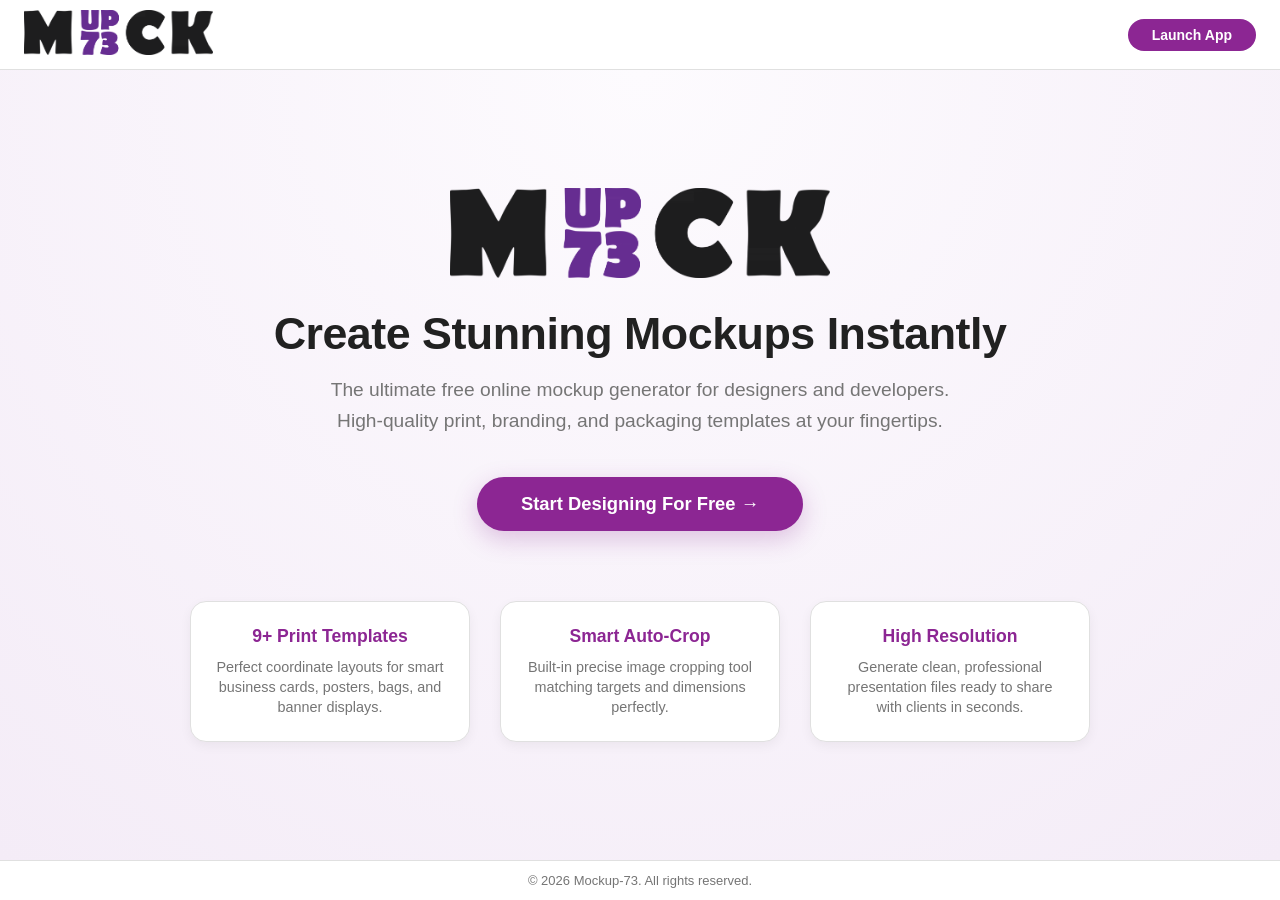
<file: index.html>
<!DOCTYPE html>
<html lang="en" dir="ltr">
<head>
    <meta charset="UTF-8">
    <meta name="viewport" content="width=device-width, initial-scale=1.0">
    <title>Mockup-73 | Free Online Mockup Generator</title>
    <!-- Link to the main style stylesheet -->
    <link rel="stylesheet" href="style.css">
    <style>
        /* Specific layouts for the landing page hero block */
        .hero-section {
            flex: 1;
            display: flex;
            flex-direction: column;
            justify-content: center;
            align-items: center;
            text-align: center;
            padding: 60px 20px;
            background: radial-gradient(circle at top, #fdfbfe 0%, #f4ecf7 100%);
        }

        .hero-logo {
            max-width: 380px;
            height: auto;
            margin-bottom: 30px;
        }

        .hero-title {
            font-size: 2.8rem;
            font-weight: 800;
            color: #212121;
            margin-bottom: 16px;
            letter-spacing: -0.5px;
        }

        .hero-subtitle {
            font-size: 1.2rem;
            color: #757575;
            max-width: 620px;
            margin-bottom: 40px;
            line-height: 1.6;
        }

        .cta-btn {
            background-color: #8c2693; /* Your brand purple shade */
            color: white;
            font-size: 1.15rem;
            padding: 16px 44px;
            border-radius: 50px;
            text-decoration: none;
            font-weight: 700;
            box-shadow: 0 8px 24px rgba(140, 38, 147, 0.25);
            transition: all 0.3s ease;
        }

        .cta-btn:hover {
            background-color: #a63cb1;
            transform: translateY(-2px);
            box-shadow: 0 12px 30px rgba(140, 38, 147, 0.35);
        }

        .features-grid {
            display: flex;
            gap: 30px;
            margin-top: 70px;
            max-width: 900px;
            width: 100%;
            justify-content: center;
        }

        .feature-card {
            background: white;
            padding: 24px;
            border-radius: 16px;
            box-shadow: 0 4px 12px rgba(0,0,0,0.05);
            border: 1px solid #e0e0e0;
            flex: 1;
            max-width: 280px;
        }

        .feature-card h3 {
            color: #8c2693;
            font-size: 1.1rem;
            margin-bottom: 10px;
        }

        .feature-card p {
            font-size: 0.9rem;
            color: #757575;
            line-height: 1.4;
        }
    </style>
</head>
<body>

    <!-- Main Navigation Header -->
    <header class="main-header">
        <div class="logo-container">
            <img src="logo.png" alt="Mockup-73 Logo" class="brand-logo">
        </div>
        <div class="header-actions">
            <a href="editor.html" class="btn btn-primary" style="padding: 8px 24px; border-radius: 20px; text-decoration: none;">Launch App</a>
        </div>
    </header>

    <!-- Main Hero Landing Content -->
    <main class="hero-section">
        <!-- Displaying the designed purple logo in the center -->
        <img src="logo.png" alt="Mockup-73 Center Logo" class="hero-logo">
        
        <h1 class="hero-title">Create Stunning Mockups Instantly</h1>
        <p class="hero-subtitle">
            The ultimate free online mockup generator for designers and developers. High-quality print, branding, and packaging templates at your fingertips.
        </p>

        <!-- Main action route to open the custom template workspace editor -->
        <a href="editor.html" class="cta-btn">Start Designing For Free →</a>

        <!-- Fast Feature Highlights Grid -->
        <div class="features-grid">
            <div class="feature-card">
                <h3>9+ Print Templates</h3>
                <p>Perfect coordinate layouts for smart business cards, posters, bags, and banner displays.</p>
            </div>
            <div class="feature-card">
                <h3>Smart Auto-Crop</h3>
                <p>Built-in precise image cropping tool matching targets and dimensions perfectly.</p>
            </div>
            <div class="feature-card">
                <h3>High Resolution</h3>
                <p>Generate clean, professional presentation files ready to share with clients in seconds.</p>
            </div>
        </div>
    </main>

    <!-- Global Application Footer -->
    <footer class="main-footer">
        <p>&copy; 2026 Mockup-73. All rights reserved.</p>
    </footer>

</body>
</html>
</file>
<file: style.css>
/* ==========================================
   Mockup-73 Global Styles & Variable Design
   ========================================== */

:root {
    --primary-purple: #8c2693; /* درجة البنفسجي الخاصة بشعارك */
    --accent-purple: #a63cb1;  /* درجة موف أفتوح للتفاعلات والـ Hover */
    --bg-white: #ffffff;
    --bg-light: #f8f9fa;
    --border-color: #e0e0e0;
    --text-dark: #212121;
    --text-muted: #757575;
    --shadow: 0 4px 12px rgba(0, 0, 0, 0.05);
}

/* Base Reset */
* {
    box-sizing: border-box;
    margin: 0;
    padding: 0;
    font-family: 'Segoe UI', Tahoma, Geneva, Verdana, sans-serif;
}

body {
    background-color: var(--bg-light);
    color: var(--text-dark);
    display: flex;
    flex-direction: column;
    min-height: 100vh;
}

/* Global Header Components */
.main-header {
    background-color: var(--bg-white);
    border-bottom: 1px solid var(--border-color);
    padding: 10px 24px;
    display: flex;
    justify-content: space-between;
    align-items: center;
    height: 70px;
}

.brand-logo {
    height: 45px;
    width: auto;
    object-fit: contain;
}

.status-badge {
    background-color: #f3e5f5;
    color: var(--primary-purple);
    padding: 6px 16px;
    border-radius: 20px;
    font-weight: 600;
    font-size: 14px;
}

/* Workspace Grid/Flex Layout Structure */
.app-container {
    display: flex;
    flex: 1;
    height: calc(100vh - 110px); /* 70px header + 40px footer */
}

/* Sidebar Panel Layout */
.sidebar {
    width: 340px;
    background-color: var(--bg-white);
    border-right: 1px solid var(--border-color);
    padding: 24px;
    display: flex;
    flex-direction: column;
    gap: 24px;
    overflow-y: auto;
}

.sidebar-section {
    display: flex;
    flex-direction: column;
    gap: 12px;
}

.section-title {
    font-size: 14px;
    font-weight: 700;
    color: var(--text-dark);
    text-transform: uppercase;
    letter-spacing: 0.5px;
}

/* Form Interaction Controls */
.styled-select {
    width: 100%;
    padding: 12px 16px;
    border: 1px solid var(--border-color);
    border-radius: 8px;
    background-color: var(--bg-light);
    color: var(--text-dark);
    font-size: 14px;
    outline: none;
    cursor: pointer;
    transition: border-color 0.2s;
}

.styled-select:focus {
    border-color: var(--primary-purple);
}

.inputs-container {
    display: flex;
    flex-direction: column;
    gap: 14px;
}

.placeholder-text {
    font-size: 13px;
    color: var(--text-muted);
    font-style: italic;
}

/* Dynamic Asset Upload Row */
.upload-row {
    background: var(--bg-light);
    padding: 14px;
    border-radius: 8px;
    border: 1px dashed var(--border-color);
    display: flex;
    flex-direction: column;
    gap: 8px;
}

.upload-label {
    font-size: 13px;
    font-weight: 600;
    color: var(--primary-purple);
}

.styled-file-input {
    font-size: 13px;
    color: var(--text-muted);
}

/* Global Buttons Actions */
.btn {
    padding: 12px 24px;
    border: none;
    border-radius: 8px;
    cursor: pointer;
    font-weight: 600;
    font-size: 14px;
    transition: background-color 0.2s, transform 0.1s;
    text-align: center;
    display: inline-block;
}

.btn-primary {
    background-color: var(--primary-purple);
    color: #ffffff;
    width: 100%;
}

.btn-primary:hover:not(:disabled) {
    background-color: var(--accent-purple);
}

.btn-primary:disabled {
    background-color: var(--border-color);
    color: var(--text-muted);
    cursor: not-allowed;
}

.btn-secondary {
    background-color: var(--border-color);
    color: var(--text-dark);
}

.btn-secondary:hover {
    background-color: #d5d5d5;
}

.btn-purple {
    background-color: var(--primary-purple);
    color: #ffffff;
}

.btn-purple:hover {
    background-color: var(--accent-purple);
}

/* Live Main Workspace Canvas View */
.preview-area {
    flex: 1;
    background-color: #f0f2f5;
    display: flex;
    justify-content: center;
    align-items: center;
    padding: 40px;
    overflow: auto;
}

.workspace-canvas {
    background: #ffffff;
    width: 100%;
    max-width: 800px;
    aspect-ratio: 4 / 3;
    border-radius: 12px;
    box-shadow: var(--shadow);
    display: flex;
    justify-content: center;
    align-items: center;
    position: relative;
    overflow: hidden;
    padding: 20px;
}

.canvas-hint {
    color: var(--text-muted);
    font-size: 15px;
}

/* Cropper Modal Overlay Dialog */
.crop-modal {
    position: fixed;
    top: 0;
    left: 0;
    width: 100%;
    height: 100%;
    background-color: rgba(0, 0, 0, 0.6);
    display: flex;
    justify-content: center;
    align-items: center;
    z-index: 1000;
    visibility: hidden;
    opacity: 0;
    transition: opacity 0.3s, visibility 0.3s;
}

.crop-modal.active {
    visibility: visible;
    opacity: 1;
}

.modal-content {
    background-color: #ffffff;
    border-radius: 12px;
    width: 90%;
    max-width: 600px;
    display: flex;
    flex-direction: column;
    overflow: hidden;
    box-shadow: 0 10px 30px rgba(0, 0, 0, 0.25);
}

.modal-header, .modal-footer {
    padding: 16px 24px;
    background-color: var(--bg-light);
    display: flex;
    justify-content: space-between;
    align-items: center;
}

.modal-header h3 {
    font-size: 16px;
    color: var(--text-dark);
}

.modal-body {
    padding: 24px;
    max-height: 400px;
    overflow-y: auto;
    display: flex;
    justify-content: center;
    align-items: center;
    background-color: #1a1a1a; /* خلفية داكنة لتوفر تباين أثناء القص */
}

.img-container {
    max-width: 100%;
    max-height: 350px;
}

.modal-footer {
    justify-content: flex-end;
    gap: 12px;
}

/* Global Footer Component */
.main-footer {
    background-color: var(--bg-white);
    border-top: 1px solid var(--border-color);
    padding: 12px;
    text-align: center;
    font-size: 13px;
    color: var(--text-muted);
    height: 40px;
}
</file>
